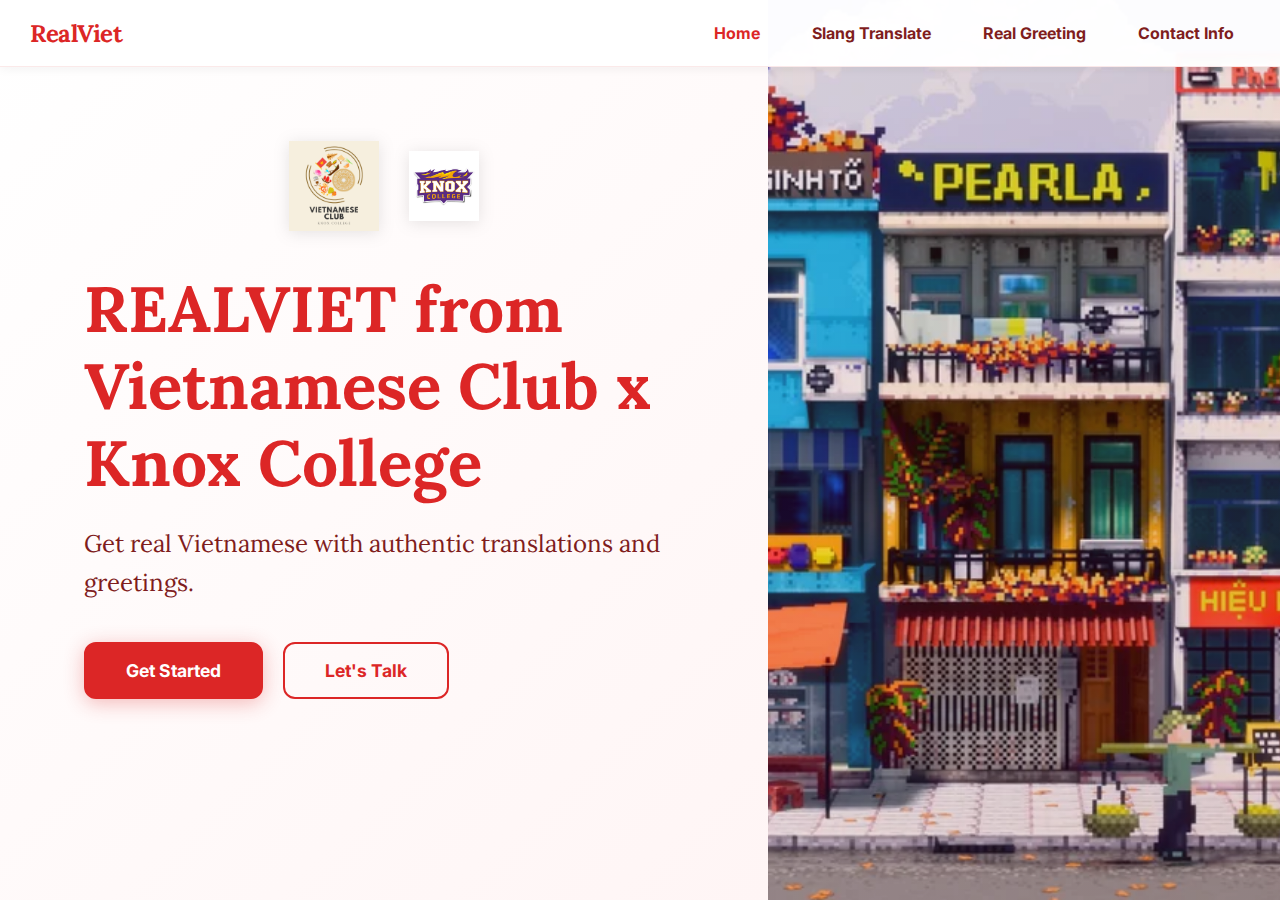
<file: index.html>
<!DOCTYPE html>
<html lang="en">

<head>
    <meta charset="UTF-8">
    <meta name="viewport" content="width=device-width, initial-scale=1.0">
    <title>Home ✦ RealViet</title>
    <link rel="preconnect" href="https://fonts.googleapis.com">
    <link rel="preconnect" href="https://fonts.gstatic.com" crossorigin>
    <link
        href="https://fonts.googleapis.com/css2?family=Lora:wght@400;500;600;700&family=Inter:wght@400;600;700;800;900&family=Roboto:wght@400;500;700;900&family=Noto+Sans:wght@400;600;700;800;900&family=Bungee&display=swap"
        rel="stylesheet">
    <link rel="stylesheet" href="style.css">
</head>

<body class="home-page">
    <!-- Top Navigation -->
    <nav class="top-nav">
        <div class="nav-brand">RealViet</div>
        <div class="nav-links">
            <a href="index.html" class="nav-link active">Home</a>
            <a href="translate.html" class="nav-link">Slang Translate</a>
            <a href="greetings.html" class="nav-link">Real Greeting</a>
            <a href="contact.html" class="nav-link">Contact Info</a>
        </div>
    </nav>

    <div class="home-container">
        <!-- Left Content Panel -->
        <div class="home-content-panel">
            <div class="home-content">
                <div class="home-logos">
                    <img src="image/vneseclubknoxcollege.png" alt="Vietnamese Club Logo"
                        class="home-logo vneseclub-logo">
                    <img src="image/knoxlogo.png" alt="Knox College Logo" class="home-logo knox-logo">
                </div>
                <h1 class="home-headline">REALVIET from Vietnamese Club x Knox College</h1>
                <p class="home-subheadline">Get real Vietnamese with authentic translations and greetings.</p>

                <div class="home-buttons">
                    <a href="index.html" class="home-btn-primary">Get Started</a>
                    <a href="contact.html" class="home-btn-secondary">Let's Talk</a>
                </div>
            </div>
        </div>

        <!-- Right Background Image -->
        <div class="home-image-panel">
            <div class="home-image-overlay"></div>
        </div>
    </div>

</body>

</html>
</file>
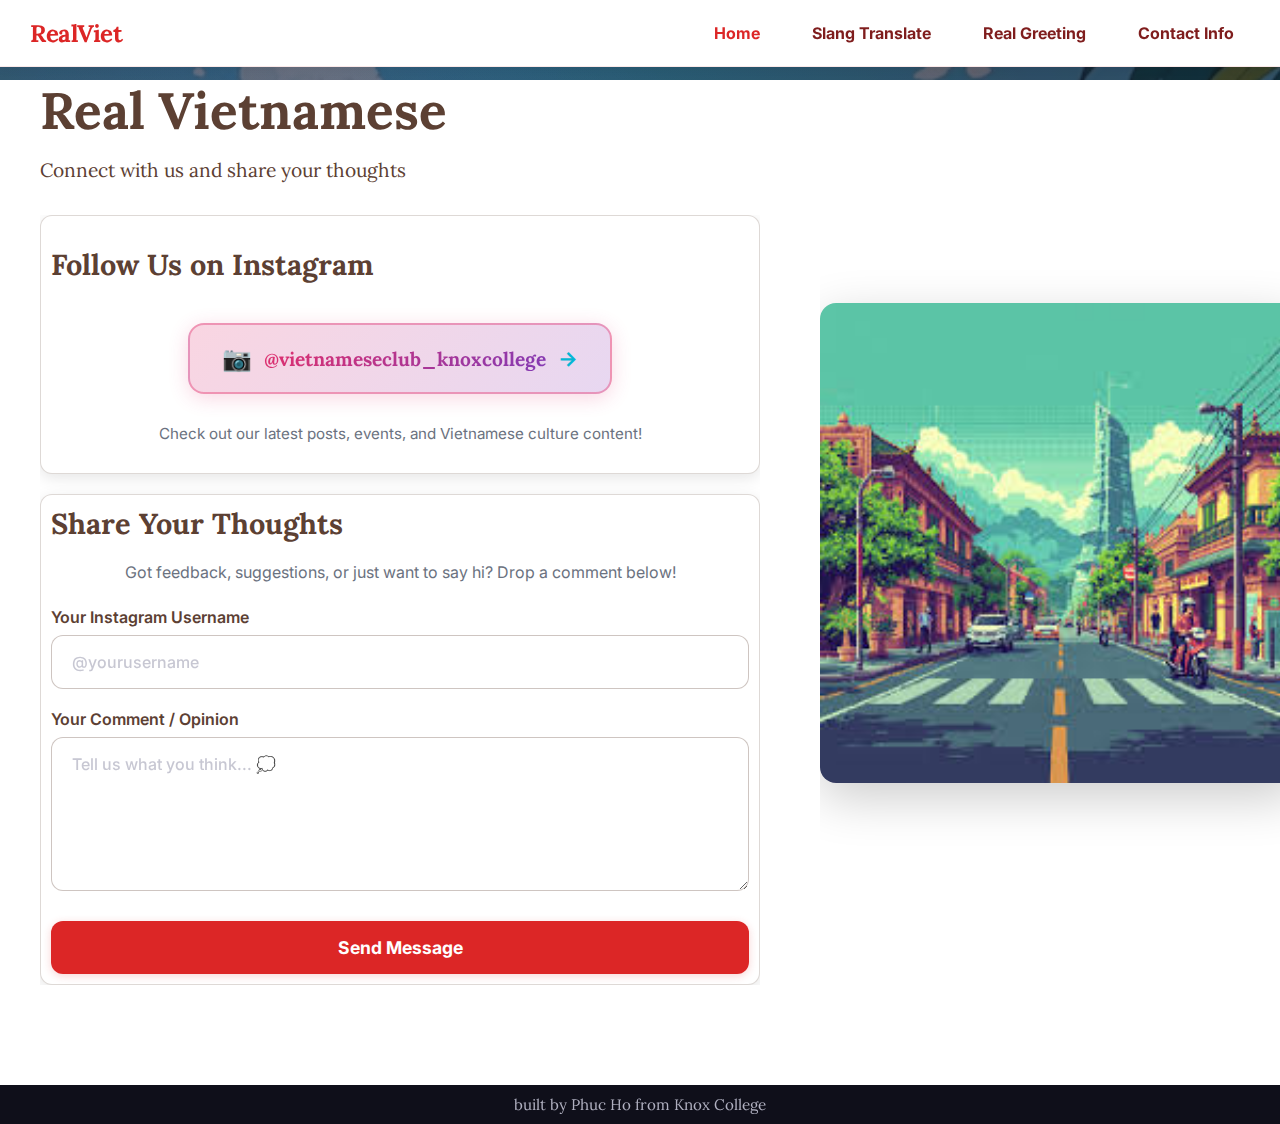
<file: contact.html>
<!DOCTYPE html>
<html lang="en">

<head>
    <meta charset="UTF-8">
    <meta name="viewport" content="width=device-width, initial-scale=1.0">
    <title>Contact ✦ RealViet</title>
    <link rel="preconnect" href="https://fonts.googleapis.com">
    <link rel="preconnect" href="https://fonts.gstatic.com" crossorigin>
    <link
        href="https://fonts.googleapis.com/css2?family=Lora:wght@400;500;600;700&family=Inter:wght@400;600;700;800;900&family=Roboto:wght@400;500;700;900&family=Noto+Sans:wght@400;600;700;800;900&family=Bungee&display=swap"
        rel="stylesheet">
    <link rel="stylesheet" href="style.css">
</head>

<body class="new-layout">
    <div class="bg-animation"></div>
    <div class="particles"></div>

    <!-- Top Navigation -->
    <nav class="top-nav">
        <div class="nav-brand">RealViet</div>
        <div class="nav-links">
            <a href="index.html" class="nav-link active">Home</a>
            <a href="translate.html" class="nav-link">Slang Translate</a>
            <a href="greetings.html" class="nav-link">Real Greeting</a>
            <a href="contact.html" class="nav-link">Contact Info</a>
        </div>
    </nav>

    <!-- Bottom Section with Content and Images -->
    <div class="bottom-content-section">
        <div class="left-content-panel">
            <div class="content-text-box">
                <h2 class="main-heading">Real Vietnamese</h2>
                <p class="sub-heading">Connect with us and share your thoughts</p>

                <div class="content-cards">
                    <div class="card slide-up">
                        <div class="contact-container">
                            <div class="instagram-section">
                                <h2 class="section-title">Follow Us on Instagram</h2>
                                <a href="https://www.instagram.com/vietnameseclub_knoxcollege/" target="_blank"
                                    rel="noopener noreferrer" class="instagram-link">
                                    <span class="ig-icon">📷</span>
                                    <span class="ig-handle">@vietnameseclub_knoxcollege</span>
                                    <span class="ig-arrow">→</span>
                                </a>
                                <p class="ig-description">Check out our latest posts, events, and Vietnamese culture
                                    content!
                                </p>
                            </div>
                        </div>
                    </div>

                    <div class="card slide-up">
                        <div class="comment-form-container">
                            <h2 class="section-title">Share Your Thoughts</h2>
                            <p class="form-description">Got feedback, suggestions, or just want to say hi? Drop a
                                comment below!
                            </p>

                            <form id="commentForm" class="comment-form" name="submit-to-google-sheet">
                                <div class="form-group">
                                    <label for="igUsername" class="form-label">Your Instagram Username</label>
                                    <input type="text" id="igUsername" name="igUsername" class="form-input"
                                        placeholder="@yourusername" required>
                                </div>

                                <div class="form-group">
                                    <label for="comment" class="form-label">Your Comment / Opinion</label>
                                    <textarea id="comment" name="comment" class="form-textarea" rows="6"
                                        placeholder="Tell us what you think... 💭" required></textarea>
                                </div>

                                <button type="submit" class="submit-button">Send Message</button>
                            </form>
                            <span id = "msg"></span>

                            <div id="formMessage" class="form-message"> </div>
                        </div>
                    </div>
                </div>

            </div>
        </div>
        <div class="right-image-panel">
            <img src="image/bg2.jfif" alt="Background 2" class="main-feature-image">
        </div>
    </div>


    <footer>
        <p>built by Phuc Ho from Knox College</p>
    </footer>
    <script>
        const scriptURL = 'https://script.google.com/macros/s/AKfycbxUMMIKkmi288YrLSxjKXToHstIxf5EGGaw_fOVraOuTY2H4OMJkDShem9mCmY-6P9mYQ/exec'
        const form = document.forms['submit-to-google-sheet']
        const msg = document.getElementById("msg")
      
        form.addEventListener('submit', e => {
          e.preventDefault()
          fetch(scriptURL, { method: 'POST', body: new FormData(form)})
            .then(response => {
                msg.innerHTML = "Received your message! Thank you for your feedback!"
                setTimeout(function() {
                    msg.innerHTML = ""
                }, 5000)
                form.reset()
            })
            .catch(error => console.error('Error!', error.message))
        })
      </script>

</body>

</html>
</file>
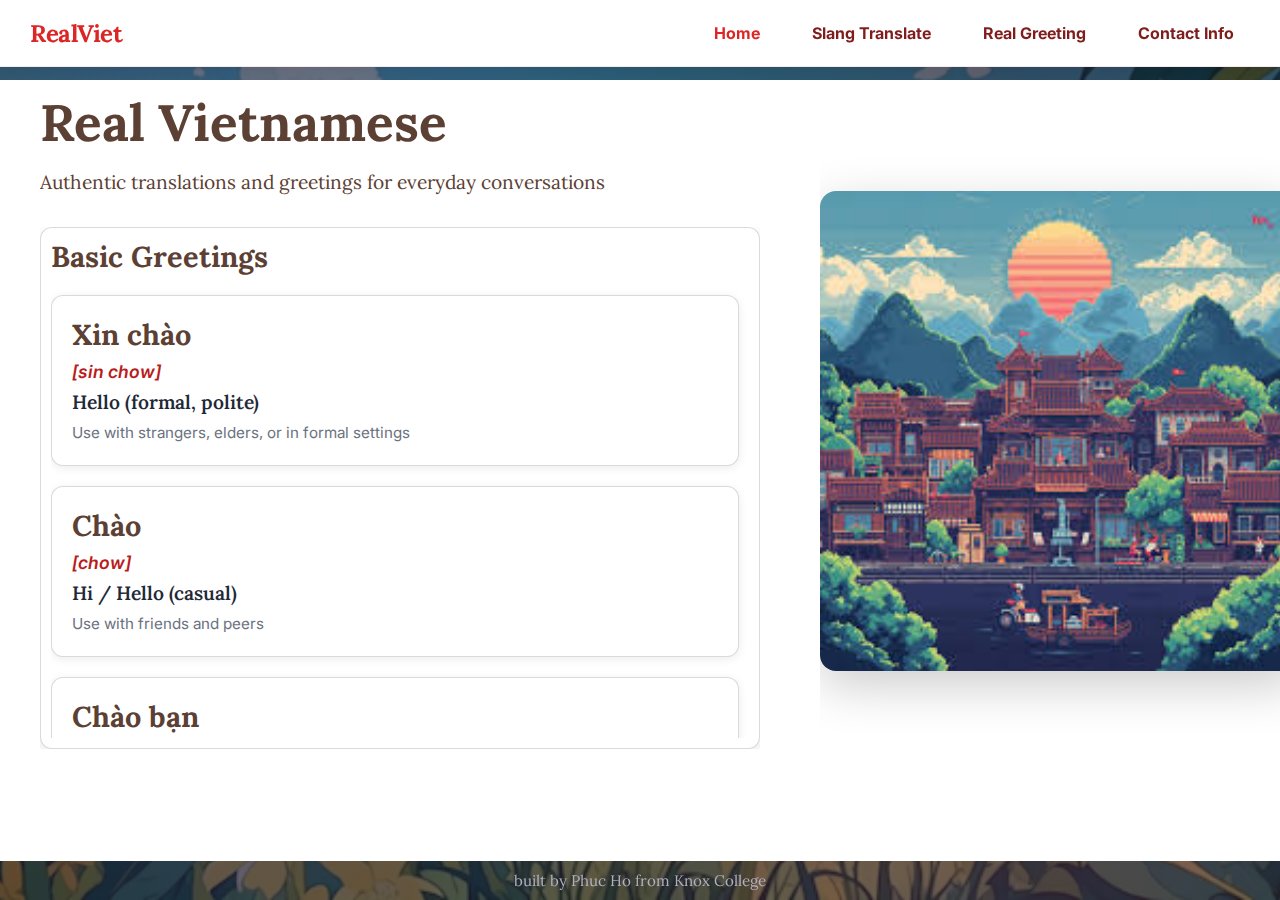
<file: greetings.html>
<!DOCTYPE html>
<html lang="en">

<head>
    <meta charset="UTF-8">
    <meta name="viewport" content="width=device-width, initial-scale=1.0">
    <title>Greetings ✦ RealViet</title>
    <link rel="preconnect" href="https://fonts.googleapis.com">
    <link rel="preconnect" href="https://fonts.gstatic.com" crossorigin>
    <link
        href="https://fonts.googleapis.com/css2?family=Lora:wght@400;500;600;700&family=Inter:wght@400;600;700;800;900&family=Roboto:wght@400;500;700;900&family=Noto+Sans:wght@400;600;700;800;900&family=Bungee&display=swap"
        rel="stylesheet">
    <link rel="stylesheet" href="style.css">
</head>

<body class="new-layout">
    <div class="bg-animation"></div>
    <div class="particles"></div>

    <!-- Top Navigation -->
    <nav class="top-nav">
        <div class="nav-brand">RealViet</div>
        <div class="nav-links">
           <a href="index.html" class="nav-link active">Home</a>
            <a href="translate.html" class="nav-link">Slang Translate</a>
            <a href="greetings.html" class="nav-link">Real Greeting</a>
            <a href="contact.html" class="nav-link">Contact Info</a>
        </div>
    </nav>

    <!-- Bottom Section with Content and Images -->
    <div class="bottom-content-section">
        <div class="left-content-panel">
            <div class="content-text-box">
                <h2 class="main-heading">Real Vietnamese</h2>
                <p class="sub-heading">Authentic translations and greetings for everyday conversations</p>

                <div class="content-cards">
                    <div class="card slide-up">
                        <div class="greetings-container">
                            <h2 class="section-title">Basic Greetings</h2>
                            <div class="greeting-item">
                                <div class="greeting-vietnamese">Xin chào</div>
                                <div class="greeting-pronunciation">[sin chow]</div>
                                <div class="greeting-meaning">Hello (formal, polite)</div>
                                <div class="greeting-context">Use with strangers, elders, or in formal settings</div>
                            </div>

                            <div class="greeting-item">
                                <div class="greeting-vietnamese">Chào</div>
                                <div class="greeting-pronunciation">[chow]</div>
                                <div class="greeting-meaning">Hi / Hello (casual)</div>
                                <div class="greeting-context">Use with friends and peers</div>
                            </div>

                            <div class="greeting-item">
                                <div class="greeting-vietnamese">Chào bạn</div>
                                <div class="greeting-pronunciation">[chow ban]</div>
                                <div class="greeting-meaning">Hi friend</div>
                                <div class="greeting-context">Friendly, casual greeting</div>
                            </div>

                            <h2 class="section-title">Compliment your (girl)friend</h2>

                            <div class="greeting-item">
                                <div class="greeting-vietnamese">Em đẹp gái quá</div>
                                <div class="greeting-pronunciation">[em dep guy kwá]</div>
                                <div class="greeting-meaning">You’re so pretty</div>
                                <div class="greeting-context">Use when complimenting her looks</div>
                            </div>

                            <div class="greeting-item">
                                <div class="greeting-vietnamese">Hôm nay em xinh lắm</div>
                                <div class="greeting-pronunciation">[hom nay em sing lam]</div>
                                <div class="greeting-meaning">You look really cute today</div>
                                <div class="greeting-context">Use when you want to make her smile</div>
                            </div>

                            <div class="greeting-item">
                                <div class="greeting-vietnamese">Cho anh xin Zalo của em nha</div>
                                <div class="greeting-pronunciation">[cho ang sin za-lo coa em nha]</div>
                                <div class="greeting-meaning">Can I have your Zalo?</div>
                                <div class="greeting-context">Use when flirting or trying to get her contact</div>
                            </div>

                            <div class="greeting-item">
                                <div class="greeting-vietnamese">Em nhà ở đâu?</div>
                                <div class="greeting-pronunciation">[em nya o dow]</div>
                                <div class="greeting-meaning">Where do you live?</div>
                                <div class="greeting-context">Use when making conversation or showing interest</div>
                            </div>


                            <h2 class="section-title">Casual & Slang Greetings</h2>
                            <div class="greeting-item">
                                <div class="greeting-vietnamese">Ê</div>
                                <div class="greeting-pronunciation">[eh]</div>
                                <div class="greeting-meaning">Hey! / Yo!</div>
                                <div class="greeting-context">Very casual, use with close friends only</div>
                            </div>

                            <div class="greeting-item">
                                <div class="greeting-vietnamese">Chào ku</div>
                                <div class="greeting-pronunciation">[chow ku]</div>
                                <div class="greeting-meaning">Hey you (very casual)</div>
                                <div class="greeting-context">Only with very close friends - "ku" is informal "you"
                                </div>
                            </div>

                            <div class="greeting-item">
                                <div class="greeting-vietnamese">Ờ</div>
                                <div class="greeting-pronunciation">[uh]</div>
                                <div class="greeting-meaning">Yeah / Uh-huh</div>
                                <div class="greeting-context">Casual acknowledgment, like "sup"</div>
                            </div>

                            <h2 class="section-title">Asking How Someone Is</h2>
                            <div class="greeting-item">
                                <div class="greeting-vietnamese">Bạn khỏe không?</div>
                                <div class="greeting-pronunciation">[ban kway khong]</div>
                                <div class="greeting-meaning">How are you? (Are you well?)</div>
                                <div class="greeting-context">Common follow-up after greeting</div>
                            </div>

                            <div class="greeting-item">
                                <div class="greeting-vietnamese">Dạo này sao?</div>
                                <div class="greeting-pronunciation">[dow nay sow]</div>
                                <div class="greeting-meaning">How have you been lately?</div>
                                <div class="greeting-context">Casual way to ask about someone's recent life</div>
                            </div>

                            <div class="greeting-item">
                                <div class="greeting-vietnamese">Ổn không?</div>
                                <div class="greeting-pronunciation">[on khong]</div>
                                <div class="greeting-meaning">Are you okay? / Everything good?</div>
                                <div class="greeting-context">Very casual check-in</div>
                            </div>
                        </div>
                    </div>
                </div>

            </div>
        </div>
        <div class="right-content-panel">
            <img src="image/bg1.jfif" alt="Background 1" class="main-feature-image">
        </div>
    </div>

    <footer>
        <p>built by Phuc Ho from Knox College</p>
    </footer>

</body>

</html>
</file>
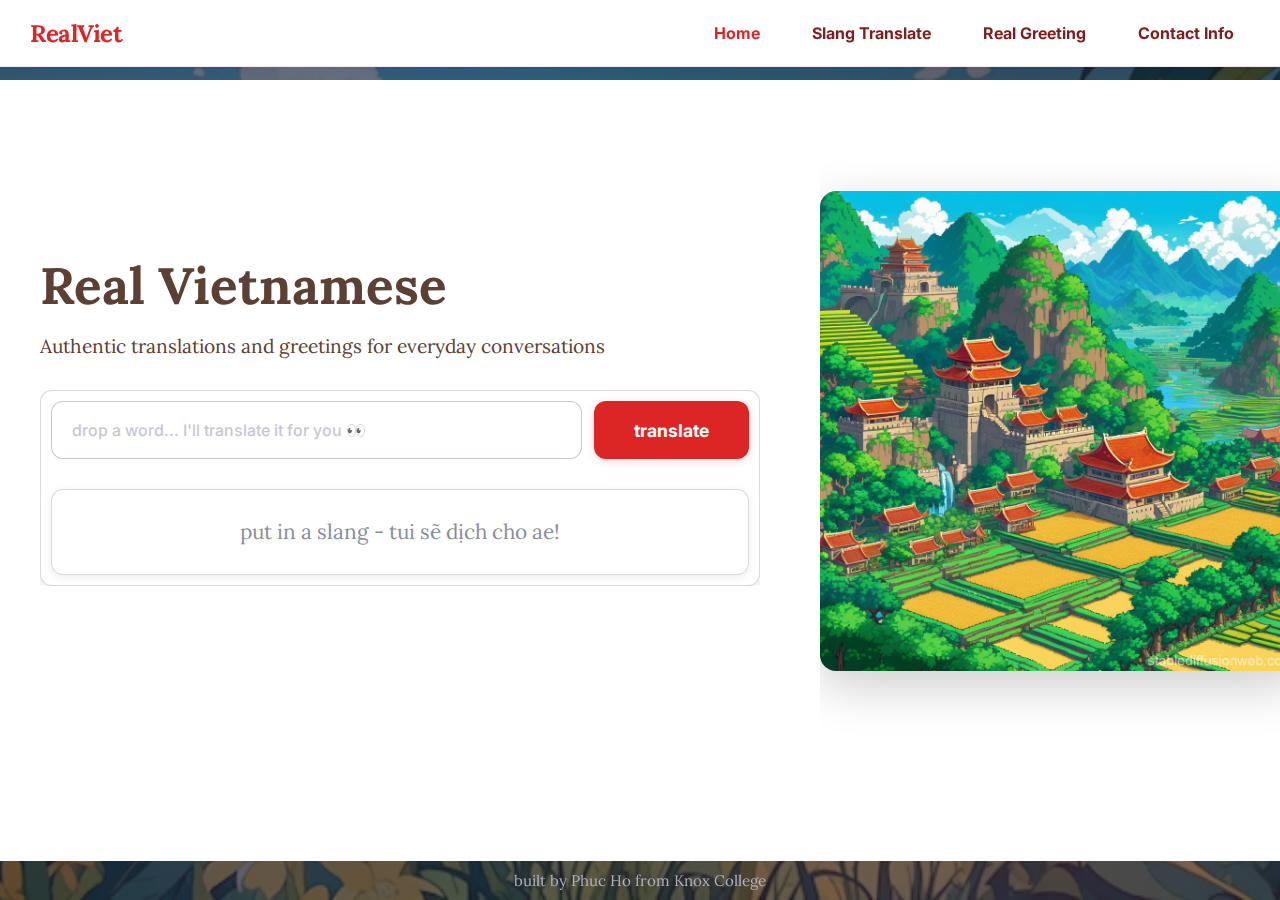
<file: translate.html>
<!DOCTYPE html>
<html lang="en">

<head>
    <meta charset="UTF-8">
    <meta name="viewport" content="width=device-width, initial-scale=1.0">
    <title>Slang Translate ✦ RealViet</title>
    <link rel="preconnect" href="https://fonts.googleapis.com">
    <link rel="preconnect" href="https://fonts.gstatic.com" crossorigin>
    <link
        href="https://fonts.googleapis.com/css2?family=Lora:wght@400;500;600;700&family=Inter:wght@400;600;700;800;900&family=Roboto:wght@400;500;700;900&family=Noto+Sans:wght@400;600;700;800;900&family=Bungee&display=swap"
        rel="stylesheet">
    <link rel="stylesheet" href="style.css">
</head>

<body class="new-layout">
    <div class="bg-animation"></div>
    <div class="particles"></div>

    <!-- Top Navigation -->
    <nav class="top-nav">
        <div class="nav-brand">RealViet</div>
        <div class="nav-links">
            <a href="index.html" class="nav-link active">Home</a>
            <a href="translate.html" class="nav-link">Slang Translate</a>
            <a href="greetings.html" class="nav-link">Real Greeting</a>
            <a href="contact.html" class="nav-link">Contact Info</a>
        </div>
    </nav>

    <!-- Bottom Section with Content and Images -->
    <div class="bottom-content-section">
        <div class="left-content-panel">
            <div class="content-text-box">
                <h2 class="main-heading">Real Vietnamese</h2>
                <p class="sub-heading">Authentic translations and greetings for everyday conversations</p>

                <div class="content-cards">
                    <div class="card slide-up">
                        <div class="search-bar">
                            <input id="wordInput" type="text" placeholder="drop a word... I'll translate it for you 👀">
                            <button onclick="translateWord()" class="glow-btn">translate</button>
                        </div>

                        <div class="result" id="resultBox">
                            <span class="result-placeholder">put in a slang - tui sẽ dịch cho ae!</span>
                        </div>
                    </div>
                </div>
            </div>
        </div>
        <div class="right-image-panel">
            <img src="image/canhdong.jpg" alt="Canh dong" class="main-feature-image">
        </div>
    </div>


    <footer>
        <p>built by Phuc Ho from Knox College</p>
    </footer>

    <script>
        const dictionary = {
            "sensor": "cảm biến",
            "awkward": "ngại ngùng / kỳ kỳ",
            "goofy": "ngố ngố",
            "slay": "xuất sắc / đỉnh của chóp",
            "sus": "đáng nghi / mùi mùi",
            "vibe": "không khí / cảm giác",
            "weird": "kỳ lạ",
            "nerd": "mọt sách",
            "lit": "vui / hay ho",
            "bruh": "anh bạn ơi",
            "cap": "nói dối / không đúng",
            "no cap": "không nói dối / thật đấy",
            "lowkey": "bí mật / âm thầm",
            "highkey": "công khai / rõ ràng",
            "salty": "bực mình / cay cú",
            "ghost": "biến mất / không trả lời",
            "flex": "khoe khoang",
            "stan": "fan cuồng",
            "simp": "tỏ tình quá mức",
            "periodt": "chấm hết / đúng vậy",
            "tea": "tin tức / drama",
            "spill the tea": "kể chuyện / tiết lộ",
            "slay": "làm tốt / xuất sắc",
            "bet": "đồng ý / ok",
            "fr": "for real - thật đấy",
            "idk": "I don't know - tôi không biết",
            "imo": "in my opinion - theo ý kiến của tôi",
            "tbh": "to be honest - thật ra",
            "ngl": "not gonna lie - không nói dối",
            "wyd": "what you doing - đang làm gì",
            "wym": "what you mean - ý bạn là gì",
            "lol": "laugh out loud - cười",
            "omg": "oh my god - trời ơi",
            "wtf": "what the f*** - cái gì thế",
            "ily": "I love you - tôi yêu bạn",
            "ily2": "I love you too - tôi cũng yêu bạn",
            "ily3": "I love you three - tôi yêu bạn ba",
            "ily4": "I love you four - tôi yêu bạn bốn",
            "ily5": "I love you five - tôi yêu bạn năm",
            "smh": "shaking my head - lắc đầu",
            "rip": "rest in peace - an nghỉ",
            "fyi": "for your information - để bạn biết",
            "asap": "as soon as possible - càng sớm càng tốt",
            "ttyl": "talk to you later - nói chuyện sau",
            "brb": "be right back - quay lại ngay",
            "gtg": "got to go - phải đi",
            "tmi": "too much information - quá nhiều thông tin",
            "fomo": "fear of missing out - sợ bỏ lỡ",
            "yolo": "you only live once - bạn chỉ sống một lần",
            "fomo": "fear of missing out - sợ bỏ lỡ cơ hội",
            "goat": "greatest of all time - vĩ đại nhất",
            "op": "overpowered - quá mạnh",
            "nerf": "làm yếu đi",
            "buff": "làm mạnh lên",
            "noob": "người mới / kém",
            "pro": "chuyên nghiệp",
            "gg": "good game - game hay",
            "wp": "well played - chơi tốt",
            "gl": "good luck - chúc may mắn",
            "hf": "have fun - vui vẻ",
            "afk": "away from keyboard - không ở đây",
            "irl": "in real life - ngoài đời",
            "irl": "in real life - đời thật",
            "dms": "direct messages - tin nhắn riêng",
            "dms": "direct messages - nhắn tin",
            "ship": "ủng hộ cặp đôi",
            "otp": "one true pairing - cặp đôi đích thực",
            "canon": "chính thức",
            "fanon": "không chính thức",
            "headcanon": "giả định cá nhân",
            "au": "alternate universe - vũ trụ thay thế",
            "oc": "original character - nhân vật gốc",
            "meme": "ảnh chế / trào phúng",
            "vibe check": "kiểm tra cảm xúc",
            "big mood": "tâm trạng lớn",
            "same": "giống vậy",
            "mood": "tâm trạng",
            "relatable": "có thể liên quan",
            "facts": "sự thật",
            "no facts": "không đúng",
            "facts only": "chỉ sự thật",
            "period": "chấm hết",
            "periodt": "chấm hết (nhấn mạnh)",
            "say less": "nói ít thôi",
            "say more": "nói thêm đi",
            "say sike": "nói đùa à",
            "sike": "đùa thôi",
            "jokes": "đùa thôi",
            "jk": "just kidding - đùa thôi",
            "jks": "jokes - đùa",
            "dead": "chết / cười chết",
            "ded": "dead - chết",
            "deceased": "đã chết",
            "rip": "rest in peace - an nghỉ",
            "f": "press f to pay respects - ấn f để tưởng nhớ",
            "press f": "ấn f",
            "oof": "tiếng kêu khi đau",
            "ouch": "ối / đau",
            "yikes": "ồ",
            "yike": "ồ",
            "big yikes": "ồ to",
            "cringe": "ngượng / khó chịu",
            "cringey": "ngượng ngùng",
            "cringy": "ngượng ngùng",
            "based": "dựa trên",
            "based and redpilled": "dựa trên và thức tỉnh",
            "redpilled": "thức tỉnh",
            "bluepilled": "chưa thức tỉnh",
            "woke": "thức tỉnh",
            "cancel": "tẩy chay",
            "cancelled": "bị tẩy chay",
            "clout": "ảnh hưởng",
            "clout chaser": "người chạy theo ảnh hưởng",
            "hater": "người ghét",
            "hate": "ghét",
            "love": "yêu",
            "hate to love": "ghét đến yêu",
            "love to hate": "yêu đến ghét",
            "icon": "biểu tượng",
            "iconic": "biểu tượng",
            "legend": "huyền thoại",
            "legendary": "huyền thoại",
            "queen": "nữ hoàng",
            "king": "vua",
            "slay queen": "nữ hoàng xuất sắc",
            "slay king": "vua xuất sắc",
            "serve": "phục vụ / thể hiện",
            "serving": "đang thể hiện",
            "served": "đã thể hiện",
            "ate": "ăn / làm tốt",
            "ate and left no crumbs": "ăn và không để lại mảnh vụn",
            "snatched": "bắt được / tuyệt",
            "snatch": "bắt",
            "snatching": "đang bắt",
            "wig": "tóc giả",
            "wig snatched": "tóc giả bị bắt",
            "wig flew": "tóc giả bay",
            "wig gone": "tóc giả biến mất",
            "periodt": "chấm hết",
            "and that's on period": "và đó là chấm hết",
            "periodt ah periodt": "chấm hết à chấm hết",
            "no printer": "không máy in",
            "just fax": "chỉ fax",
            "fax": "fax / đúng",
            "facts": "sự thật",
            "no printer just fax": "không máy in chỉ fax",
            "facts no printer": "sự thật không máy in",
            "big facts": "sự thật lớn",
            "straight facts": "sự thật thẳng",
            "pure facts": "sự thật thuần",
            "facts only": "chỉ sự thật",
            "period facts": "chấm hết sự thật",
            "periodt facts": "chấm hết sự thật",
            "and that's a fact": "và đó là sự thật",
            "that's a fact": "đó là sự thật",
            "factual": "thực tế",
            "100": "một trăm phần trăm",
            "hundred": "trăm",
            "percent": "phần trăm",
            "one hundred": "một trăm",
            "one hunnid": "một trăm (slang)",
            "hunnid": "trăm (slang)",
            "hunned": "trăm (slang)",
            "fr fr": "for real for real - thật đấy thật đấy",
            "fr": "for real - thật đấy",
            "for real": "thật đấy",
            "real talk": "nói thật",
            "real": "thật",
            "really": "thật sự",
            "reality": "thực tế",
            "realistic": "thực tế",
            "unreal": "không thực",
            "surreal": "siêu thực",
            "genuine": "chân thật",
            "authentic": "xác thực",
            "legit": "hợp pháp / thật",
            "legitimately": "hợp pháp",
            "legitimate": "hợp pháp",
            "illegitimate": "bất hợp pháp",
            "valid": "hợp lệ",
            "validate": "xác nhận",
            "validation": "xác nhận",
            "invalid": "không hợp lệ",
            "void": "vô hiệu",
            "null": "không",
            "true": "đúng",
            "truth": "sự thật",
            "truthful": "thành thật",
            "truthfully": "thành thật",
            "false": "sai",
            "falsify": "làm giả",
            "fake": "giả",
            "faker": "người giả",
            "phony": "giả",
            "fraud": "gian lận",
            "fraudulent": "gian lận",
            "scam": "lừa đảo",
            "scammer": "kẻ lừa đảo",
            "scamming": "đang lừa đảo",
            "scammed": "bị lừa đảo",
            "cap": "nói dối",
            "capper": "người nói dối",
            "capping": "đang nói dối",
            "capped": "đã nói dối",
            "no cap": "không nói dối",
            "cap detected": "phát hiện nói dối",
            "that's cap": "đó là nói dối",
            "capping hard": "nói dối nhiều",
            "stop capping": "dừng nói dối",
            "uncap": "không nói dối",
            "uncapped": "không nói dối",
            "honest": "thành thật",
            "honesty": "sự thành thật",
            "honestly": "thành thật",
            "dishonest": "không thành thật",
            "dishonesty": "sự không thành thật",
            "lie": "nói dối",
            "liar": "kẻ nói dối",
            "lying": "đang nói dối",
            "lied": "đã nói dối",
            "white lie": "lời nói dối vô hại",
            "bold faced lie": "lời nói dối trắng trợn",
            "straight up lie": "lời nói dối thẳng",
            "big lie": "lời nói dối lớn",
            "little lie": "lời nói dối nhỏ",
            "lie detector": "máy phát hiện nói dối",
            "detect lies": "phát hiện nói dối",
            "catch lies": "bắt nói dối",
            "expose lies": "vạch trần nói dối",
            "reveal lies": "tiết lộ nói dối",
            "uncover lies": "khám phá nói dối",
            "truth or dare": "sự thật hay thách thức",
            "dare": "thách thức",
            "truth": "sự thật",
            "challenge": "thách thức",
            "challenging": "thách thức",
            "challenged": "bị thách thức",
            "daring": "dũng cảm",
            "dared": "đã thách thức",
            "double dare": "thách thức kép",
            "triple dare": "thách thức ba",
            "dare you": "thách bạn",
            "i dare you": "tôi thách bạn",
            "you dare me": "bạn thách tôi",
            "how dare you": "sao bạn dám",
            "how dare": "sao dám",
            "dare not": "không dám",
            "daren't": "không dám",
            "don't you dare": "đừng dám",
            "don't dare": "đừng dám",
            "dare say": "dám nói",
            "daresay": "dám nói",
            "i daresay": "tôi dám nói",
            "daresay not": "không dám nói",
            "bold": "táo bạo",
            "boldly": "táo bạo",
            "boldness": "sự táo bạo",
            "bold face": "mặt táo bạo",
            "boldfaced": "mặt táo bạo",
            "bold faced": "mặt táo bạo",
            "brave": "dũng cảm",
            "bravely": "dũng cảm",
            "bravery": "lòng dũng cảm",
            "braveness": "sự dũng cảm",
            "courage": "can đảm",
            "courageous": "can đảm",
            "courageously": "can đảm",
            "courageousness": "sự can đảm",
            "fearless": "không sợ",
            "fearlessly": "không sợ",
            "fearlessness": "sự không sợ",
            "fear": "sợ",
            "fearful": "sợ hãi",
            "fearfully": "sợ hãi",
            "fearfulness": "sự sợ hãi",
            "afraid": "sợ",
            "scared": "sợ",
            "scary": "đáng sợ",
            "scare": "làm sợ",
            "scaredy cat": "người nhút nhát",
            "scaredy": "nhút nhát",
            "fraidy cat": "người nhút nhát",
            "fraidy": "nhút nhát",
            "chicken": "gà / nhút nhát",
            "chicken out": "rút lui vì sợ",
            "chickened out": "đã rút lui vì sợ",
            "chickening out": "đang rút lui vì sợ",
            "wimp": "người yếu đuối",
            "wimpy": "yếu đuối",
            "wimp out": "rút lui vì yếu",
            "wimped out": "đã rút lui vì yếu",
            "wimping out": "đang rút lui vì yếu",
            "weak": "yếu",
            "weakly": "yếu",
            "weakness": "điểm yếu",
            "weaknesses": "các điểm yếu",
            "weakling": "người yếu đuối",
            "weaken": "làm yếu",
            "weakened": "đã làm yếu",
            "weakening": "đang làm yếu",
            "weakens": "làm yếu",
            "weaker": "yếu hơn",
            "weakest": "yếu nhất",
            "strong": "mạnh",
            "strongly": "mạnh",
            "strength": "sức mạnh",
            "strengths": "các điểm mạnh",
            "strengthen": "làm mạnh",
            "strengthened": "đã làm mạnh",
            "strengthening": "đang làm mạnh",
            "strengthens": "làm mạnh",
            "stronger": "mạnh hơn",
            "strongest": "mạnh nhất",
            "power": "sức mạnh",
            "powerful": "mạnh mẽ",
            "powerfully": "mạnh mẽ",
            "powerfulness": "sự mạnh mẽ",
            "powerless": "không có sức mạnh",
            "powerlessly": "không có sức mạnh",
            "powerlessness": "sự không có sức mạnh",
            "empower": "trao quyền",
            "empowered": "đã trao quyền",
            "empowering": "đang trao quyền",
            "empowers": "trao quyền",
            "empowerment": "sự trao quyền",
            "disempower": "tước quyền",
            "disempowered": "đã tước quyền",
            "disempowering": "đang tước quyền",
            "disempowers": "tước quyền",
            "disempowerment": "sự tước quyền",
            "might": "sức mạnh",
            "mighty": "hùng mạnh",
            "mightily": "hùng mạnh",
            "mightiness": "sự hùng mạnh",
            "almighty": "toàn năng",
            "force": "lực lượng",
            "forced": "bị ép buộc",
            "forcing": "đang ép buộc",
            "forces": "ép buộc",
            "forceful": "mạnh mẽ",
            "forcefully": "mạnh mẽ",
            "forcefulness": "sự mạnh mẽ",
            "enforce": "thi hành",
            "enforced": "đã thi hành",
            "enforcing": "đang thi hành",
            "enforces": "thi hành",
            "enforcement": "sự thi hành",
            "reinforce": "củng cố",
            "reinforced": "đã củng cố",
            "reinforcing": "đang củng cố",
            "reinforces": "củng cố",
            "reinforcement": "sự củng cố",
            "reinforcements": "quân tiếp viện"
        };

        function translateWord() {
            const word = document.getElementById("wordInput").value.trim().toLowerCase();
            const result = document.getElementById("resultBox");

            if (!word) {
                result.innerHTML = '<span class="result-placeholder">put in a slang - tui sẽ dịch cho ae!</span>';
                return;
            }

            result.classList.remove("pop");
            void result.offsetWidth;
            result.classList.add("pop");

            if (dictionary[word]) {
                result.innerHTML = `<span class="word-english">${word}</span> <span class="arrow">→</span> <span class="word-vietnamese">${dictionary[word]}</span>`;
            } else {
                result.innerHTML = `<span class="not-found">we don't have this word yet... but we can translate it for you!</span><br><br><span class="word-english">${word}</span>`;
            }
        }

        // Allow Enter key to trigger translation
        document.addEventListener('DOMContentLoaded', function () {
            const input = document.getElementById('wordInput');
            input.addEventListener('keypress', function (e) {
                if (e.key === 'Enter') {
                    translateWord();
                }
            });
        });
    </script>

</body>

</html>
</file>
<file: style.css>
* {
     margin: 0;
     padding: 0;
     box-sizing: border-box;
 }

 :root {
     --neon-pink: #ec4899;
     --neon-cyan: #06b6d4;
     --dark-bg: #0f0f1a;
     --dark-card: #1a1a2e;
     --text-primary: #ffffff;
     --text-secondary: #b0b0c0;
 }

 body {
     font-family: 'Lora', 'Inter', 'Roboto', 'Noto Sans', -apple-system, BlinkMacSystemFont, serif;
     margin: 0;
     padding: 0;
     background: var(--dark-bg);
     color: var(--text-primary);
     min-height: 100vh;
     overflow-x: hidden;
     position: relative;
     padding-top: 80px;
 }

 /* Top Navigation Bar */
 .top-nav {
     position: fixed;
     top: 0;
     left: 0;
     right: 0;
     z-index: 1000;
     background: #ffffff;
     border-bottom: 1px solid rgba(220, 38, 38, 0.1);
     padding: 15px 30px;
     display: flex;
     justify-content: space-between;
     align-items: center;
     box-shadow: 0 2px 10px rgba(0, 0, 0, 0.05);
 }

 .nav-brand {
     font-size: 1.5rem;
     font-weight: 900;
     font-family: 'Lora', 'Roboto', 'Inter', serif;
     color: #dc2626;
     letter-spacing: -0.02em;
 }

 .nav-links {
     display: flex;
     gap: 20px;
     align-items: center;
 }

 .nav-link {
     color: #7f1d1d;
     text-decoration: none;
     font-weight: 700;
     font-size: 1rem;
     padding: 8px 16px;
     border-radius: 12px;
     transition: all 0.3s ease;
     font-family: 'Inter', sans-serif;
     position: relative;
 }

 .nav-link:hover {
     color: #dc2626;
 }

 /* Home link special styling - only show border when active */
 .nav-link[href="home.html"] {
     color: #7f1d1d;
     border-radius: 12px;
     padding: 8px 20px;
     position: relative;
 }

 .nav-link[href="home.html"].active {
     background: #fce7e7;
     color: #dc2626;
     border: 2px solid #dc2626;
     border-radius: 12px;
     padding: 8px 20px;
     position: relative;
 }

 .nav-link[href="home.html"].active::before {
     content: '';
     position: absolute;
     top: 50%;
     left: 50%;
     transform: translate(-50%, -50%);
     width: calc(100% + 20px);
     height: calc(100% + 20px);
     background: radial-gradient(circle, rgba(168, 85, 247, 0.2) 0%, transparent 70%);
     border-radius: 16px;
     z-index: -1;
     opacity: 0.6;
 }

 .nav-link.active:not([href="home.html"]) {
     color: #dc2626;
     background: transparent;
     border: none;
     box-shadow: none;
 }

 /* Animated background with rice paddy */
 .bg-animation {
     position: fixed;
     top: 0;
     left: 0;
     width: 100%;
     height: 100%;
     z-index: -2;
     background-image: url('image/vietnamese-rice-paddy-patterns-with-agricultural-themes_287270-91354.avif');
     background-size: cover;
     background-position: center;
     background-repeat: no-repeat;
     animation: bgShift 20s ease infinite;
 }

 .bg-animation::before {
     content: '';
     position: absolute;
     top: 0;
     left: 0;
     width: 100%;
     height: 100%;
     background:
         radial-gradient(circle at 20% 50%, rgba(168, 85, 247, 0.2) 0%, transparent 50%),
         radial-gradient(circle at 80% 80%, rgba(236, 72, 153, 0.2) 0%, transparent 50%),
         radial-gradient(circle at 40% 20%, rgba(6, 182, 212, 0.15) 0%, transparent 50%),
         linear-gradient(135deg, rgba(15, 15, 26, 0.6) 0%, rgba(26, 26, 46, 0.7) 50%, rgba(15, 15, 26, 0.6) 100%);
 }

 @keyframes bgShift {

     0%,
     100% {
         opacity: 1;
     }

     50% {
         opacity: 0.8;
     }
 }

 @keyframes gradientShift {

     0%,
     100% {
         background-position: 0% 50%;
     }

     50% {
         background-position: 100% 50%;
     }
 }

 /* Particles effect */
 .particles {
     position: fixed;
     top: 0;
     left: 0;
     width: 100%;
     height: 100%;
     z-index: -1;
     background-image:
         radial-gradient(2px 2px at 20% 30%, rgba(168, 85, 247, 0.5), transparent),
         radial-gradient(2px 2px at 60% 70%, rgba(236, 72, 153, 0.5), transparent),
         radial-gradient(1px 1px at 50% 50%, rgba(6, 182, 212, 0.4), transparent),
         radial-gradient(1px 1px at 80% 10%, rgba(255, 0, 255, 0.4), transparent),
         radial-gradient(1px 1px at 30% 80%, rgba(0, 255, 255, 0.3), transparent);
     background-size: 200% 200%;
     animation: particleMove 12s linear infinite;
 }

 @keyframes particleMove {
     0% {
         background-position: 0% 0%;
     }

     100% {
         background-position: 100% 100%;
     }
 }



 /* --- Content Card (modern glassmorphism) --- */
 .card {
     max-width: 100%;
     margin: 0;
     background: #ffffff;
     border: 1px solid rgba(92, 64, 51, 0.2);
     padding: 10px;
     border-radius: 12px;
     box-shadow: 0 4px 15px rgba(0, 0, 0, 0.1);
     position: relative;
     overflow: hidden;
 }


 /* --- Search Bar --- */
 .search-bar {
     display: flex;
     gap: 12px;
     position: relative;
     z-index: 1;
 }

 input {
     flex: 1;
     padding: 18px 20px;
     font-size: 1rem;
     border-radius: 12px;
     border: 1px solid rgba(92, 64, 51, 0.3);
     background: #ffffff;
     color: #1f2937;
     transition: all 0.3s ease;
     font-family: 'Inter', sans-serif;
     font-weight: 500;
 }

 input::placeholder {
     color: var(--text-secondary);
     opacity: 0.7;
 }

 input:focus {
     outline: none;
     border-color: #8b4513;
     box-shadow:
         0 0 15px rgba(139, 69, 19, 0.2),
         inset 0 0 8px rgba(139, 69, 19, 0.05);
     background: #ffffff;
     transform: translateY(-2px);
 }

 button,
 .glow-btn {
     background: #dc2626;
     color: white;
     padding: 16px 40px;
     border-radius: 12px;
     font-size: 1.1rem;
     font-weight: 700;
     font-family: 'Inter', sans-serif;
     cursor: pointer;
     transition: all 0.3s ease;
     border: none;
     box-shadow: 0 2px 8px rgba(220, 38, 38, 0.2);
     text-transform: none;
     letter-spacing: normal;
 }



 button:hover,
 .glow-btn:hover {
     background: #b91c1c;
     box-shadow: 0 3px 12px rgba(220, 38, 38, 0.3);
     transform: translateY(-1px);
 }

 button:active,
 .glow-btn:active {
     transform: translateY(0);
     box-shadow: 0 1px 4px rgba(220, 38, 38, 0.2);
 }




 /* --- Result Box --- */
 .result {
     margin-top: 30px;
     padding: 25px;
     background: #ffffff;
     border: 1px solid rgba(92, 64, 51, 0.2);
     border-radius: 12px;
     min-height: 80px;
     font-size: 1.3rem;
     color: #1f2937;
     line-height: 1.6;
     position: relative;
     overflow: hidden;
     display: flex;
     align-items: center;
     justify-content: center;
     text-align: center;
     box-shadow: 0 2px 10px rgba(0, 0, 0, 0.08);
 }

 .result-placeholder {
     color: #6b7280;
     opacity: 0.8;
 }

 .word-english {
     font-weight: 700;
     font-family: 'Lora', 'Roboto', 'Inter', serif;
     color: #5c4033;
     font-size: 1.4em;
 }

 .word-vietnamese {
     font-weight: 600;
     font-family: 'Lora', 'Roboto', 'Inter', serif;
     color: #dc2626;
     font-size: 1.2em;
 }

 .arrow {
     margin: 0 15px;
     color: #5c4033;
     font-size: 1.5em;
     animation: arrowPulse 1.5s ease-in-out infinite;
 }

 @keyframes arrowPulse {

     0%,
     100% {
         opacity: 1;
         transform: scale(1);
     }

     50% {
         opacity: 0.7;
         transform: scale(1.1);
     }
 }

 .error-text {
     color: #dc2626;
     font-weight: 600;
 }

 .not-found {
     color: #6b7280;
     display: block;
     margin-bottom: 15px;
     font-size: 0.9em;
     line-height: 1.5;
 }

 /* Pop animation */
 .pop {
     animation: pop 0.4s cubic-bezier(0.68, -0.55, 0.265, 1.55);
 }

 @keyframes pop {
     0% {
         transform: scale(0.8) rotate(-2deg);
         opacity: 0;
     }

     50% {
         transform: scale(1.05) rotate(1deg);
     }

     100% {
         transform: scale(1) rotate(0deg);
         opacity: 1;
     }
 }

 /* --- Footer --- */
 footer {
     display: flex;
     justify-content: space-between;
     align-items: center;
     padding: 10px 25px;
     color: var(--text-secondary);
     font-size: 0.95rem;
     position: relative;
     z-index: 1;
     max-width: 1200px;
     margin: 0 auto;
 }

 footer p {
     margin: 0;
     flex: 1;
     text-align: center;
 }


 /* --- Animations --- */
 .slide-up {
     animation: slideUp 0.8s cubic-bezier(0.16, 1, 0.3, 1);
 }

 @keyframes slideUp {
     from {
         transform: translateY(50px);
         opacity: 0;
     }

     to {
         transform: translateY(0);
         opacity: 1;
     }
 }

 /* --- Mobile Responsive --- */
 @media (max-width: 600px) {
     h1 {
         font-size: 2rem;
     }

     .card {
         padding: 25px;
         margin: 20px;
         border-radius: 20px;
     }

     .search-bar {
         flex-direction: column;
     }

     button {
         width: 100%;
     }

     .result {
         font-size: 1.1rem;
         padding: 20px;
     }

     header {
         padding: 30px 20px 20px;
     }


 }

 /* Smooth scroll */
 html {
     scroll-behavior: smooth;
 }

 /* --- Greetings Page Styles --- */
 .greetings-container {
     position: relative;
     z-index: 1;
     max-height: 500px;
     overflow-y: auto;
     padding-right: 10px;
 }

 .greetings-container::-webkit-scrollbar {
     width: 8px;
 }

 .greetings-container::-webkit-scrollbar-track {
     background: rgba(92, 64, 51, 0.1);
     border-radius: 10px;
 }

 .greetings-container::-webkit-scrollbar-thumb {
     background: rgba(92, 64, 51, 0.3);
     border-radius: 10px;
 }

 .greetings-container::-webkit-scrollbar-thumb:hover {
     background: rgba(92, 64, 51, 0.5);
 }

 .section-title {
     font-size: 1.8rem;
     font-weight: 700;
     margin: 40px 0 20px 0;
     color: #5c4033;
     font-family: 'Lora', 'Roboto', 'Inter', serif;
     text-align: left;
 }

 .section-title:first-child {
     margin-top: 0;
 }

 .greeting-item {
     background: #ffffff;
     border: 1px solid rgba(92, 64, 51, 0.2);
     border-radius: 12px;
     padding: 20px;
     margin-bottom: 20px;
     transition: all 0.3s ease;
     position: relative;
     overflow: hidden;
     box-shadow: 0 2px 10px rgba(0, 0, 0, 0.08);
 }

 .greeting-item::before {
     display: none;
 }


 .greeting-item:hover {
     border-color: #8b4513;
     box-shadow:
         0 6px 20px rgba(139, 69, 19, 0.15),
         inset 0 0 10px rgba(139, 69, 19, 0.03);
     transform: translateY(-2px);
 }

 .greeting-vietnamese {
     font-size: 1.8rem;
     font-weight: 700;
     font-family: 'Lora', 'Roboto', 'Inter', serif;
     color: #5c4033;
     margin-bottom: 8px;
 }

 .greeting-pronunciation {
     font-size: 1.1rem;
     color: #b91c1c;
     font-weight: 600;
     font-style: italic;
     margin-bottom: 8px;
     font-family: 'Inter', sans-serif;
 }

 .greeting-meaning {
     font-size: 1.2rem;
     color: #1f2937;
     font-weight: 600;
     margin-bottom: 8px;
     font-family: 'Lora', 'Roboto', 'Inter', serif;
 }

 .greeting-context {
     font-size: 0.95rem;
     color: #6b7280;
     font-weight: 400;
     line-height: 1.5;
     font-family: 'Inter', sans-serif;
 }


 /* Greetings page mobile responsive */
 @media (max-width: 600px) {
     .section-title {
         font-size: 1.4rem;
         margin: 30px 0 15px 0;
     }

     .greeting-item {
         padding: 15px;
         margin-bottom: 15px;
     }

     .greeting-vietnamese {
         font-size: 1.5rem;
     }

     .greeting-pronunciation {
         font-size: 1rem;
     }

     .greeting-meaning {
         font-size: 1.1rem;
     }

     .greeting-context {
         font-size: 0.9rem;
     }


     /* Top Navigation Mobile */
     .top-nav {
         padding: 14px 15px;
         flex-wrap: wrap;
     }

     .nav-brand {
         font-size: 1.2rem;
         margin-bottom: 8px;
     }

     .nav-links {
         gap: 10px;
         flex-wrap: wrap;
     }

     .nav-link {
         font-size: 0.85rem;
         padding: 6px 12px;
     }

     .nav-link[href="home.html"],
     .nav-link[href="home.html"].active {
         padding: 6px 16px;
     }
 }

 /* Contact Page Styles */
 .contact-container {
     position: relative;
     z-index: 1;
 }

 .instagram-section {
     text-align: center;
     padding: 20px 0;
 }

 .instagram-link {
     display: inline-flex;
     align-items: center;
     gap: 12px;
     background: linear-gradient(135deg, rgba(225, 48, 108, 0.2) 0%, rgba(138, 58, 185, 0.2) 100%);
     border: 2px solid rgba(225, 48, 108, 0.4);
     padding: 18px 32px;
     border-radius: 16px;
     text-decoration: none;
     color: var(--text-primary);
     font-weight: 700;
     font-size: 1.2rem;
     transition: all 0.3s ease;
     margin: 20px 0;
     box-shadow: 0 4px 20px rgba(225, 48, 108, 0.2);
 }

 .instagram-link:hover {
     transform: translateY(-3px) scale(1.02);
     box-shadow: 0 8px 30px rgba(225, 48, 108, 0.4);
     border-color: rgba(225, 48, 108, 0.6);
     background: linear-gradient(135deg, rgba(225, 48, 108, 0.3) 0%, rgba(138, 58, 185, 0.3) 100%);
 }

 .ig-icon {
     font-size: 1.5rem;
 }

 .ig-handle {
     font-family: 'Lora', 'Roboto', 'Inter', serif;
     background: linear-gradient(135deg, #E1306C 0%, #833AB4 50%, #5851DB 100%);
     background-size: 200% 200%;
     animation: gradientShift 3s ease infinite;
     -webkit-background-clip: text;
     -webkit-text-fill-color: transparent;
     background-clip: text;
 }

 .ig-arrow {
     color: var(--neon-cyan);
     font-size: 1.3rem;
     transition: transform 0.3s ease;
 }

 .instagram-link:hover .ig-arrow {
     transform: translateX(5px);
 }

 .ig-description {
     color: #6b7280;
     font-size: 0.95rem;
     margin-top: 10px;
     font-family: 'Inter', sans-serif;
 }

 .comment-form-container {
     position: relative;
     z-index: 1;
 }

 .form-description {
     color: #6b7280;
     font-size: 1rem;
     margin-bottom: 25px;
     text-align: center;
     font-family: 'Inter', sans-serif;
 }

 .comment-form {
     display: flex;
     flex-direction: column;
     gap: 20px;
 }

 .form-group {
     display: flex;
     flex-direction: column;
     gap: 8px;
 }

 .form-label {
     color: #5c4033;
     font-weight: 600;
     font-size: 1rem;
     font-family: 'Inter', sans-serif;
 }

 .form-input,
 .form-textarea {
     padding: 16px 20px;
     font-size: 1rem;
     border-radius: 12px;
     border: 1px solid rgba(92, 64, 51, 0.3);
     background: #ffffff;
     color: #1f2937;
     transition: all 0.3s ease;
     font-family: 'Inter', sans-serif;
     font-weight: 500;
     resize: vertical;
 }

 .form-input::placeholder,
 .form-textarea::placeholder {
     color: var(--text-secondary);
     opacity: 0.7;
 }

 .form-input:focus,
 .form-textarea:focus {
     outline: none;
     border-color: #8b4513;
     box-shadow:
         0 0 15px rgba(139, 69, 19, 0.2),
         inset 0 0 8px rgba(139, 69, 19, 0.05);
     background: #ffffff;
     transform: translateY(-2px);
 }

 .submit-button {
     background: #dc2626;
     color: white;
     padding: 16px 40px;
     border-radius: 12px;
     font-size: 1.1rem;
     font-weight: 700;
     font-family: 'Inter', sans-serif;
     cursor: pointer;
     transition: all 0.3s ease;
     border: none;
     box-shadow: 0 2px 8px rgba(220, 38, 38, 0.2);
     margin-top: 10px;
     text-align: center;
     display: inline-block;
     width: 100%;
 }

 .submit-button:hover {
     background: #b91c1c;
     box-shadow: 0 3px 12px rgba(220, 38, 38, 0.3);
     transform: translateY(-1px);
 }

 .submit-button:active {
     transform: translateY(0);
     box-shadow: 0 1px 4px rgba(220, 38, 38, 0.2);
 }

 .form-message {
     margin-top: 20px;
     padding: 18px 24px;
     border-radius: 12px;
     text-align: center;
     font-weight: 600;
     font-family: 'Inter', sans-serif;
     font-size: 1rem;
     display: none;
     background: rgba(255, 255, 255, 0.95);
     border: 2px solid transparent;
     box-shadow: 0 4px 12px rgba(0, 0, 0, 0.1);
     transition: all 0.3s ease;
     animation: slideDown 0.4s ease-out;
 }

 .form-message.pop {
     animation: pop 0.4s cubic-bezier(0.68, -0.55, 0.265, 1.55);
 }

 @keyframes slideDown {
     from {
         opacity: 0;
         transform: translateY(-10px);
     }

     to {
         opacity: 1;
         transform: translateY(0);
     }
 }

 .success-text {
     color: #10b981;
     font-weight: 600;
     display: inline-flex;
     align-items: center;
     gap: 8px;
 }

 .success-text::before {
     content: "✓";
     background: #10b981;
     color: white;
     width: 24px;
     height: 24px;
     border-radius: 50%;
     display: inline-flex;
     align-items: center;
     justify-content: center;
     font-size: 14px;
     font-weight: bold;
 }

 .error-text {
     color: #dc2626;
     font-size: 1rem;
     font-weight: 600;
     display: inline-flex;
     align-items: center;
     gap: 8px;
 }

 .error-text::before {
     content: "⚠";
     background: #fee2e2;
     color: #dc2626;
     width: 24px;
     height: 24px;
     border-radius: 50%;
     display: inline-flex;
     align-items: center;
     justify-content: center;
     font-size: 14px;
     font-weight: bold;
 }

 /* Contact page mobile responsive */
 @media (max-width: 600px) {
     body {
         padding-top: 100px;
     }

     .instagram-link {
         flex-direction: column;
         padding: 14px 24px;
         font-size: 1rem;
         gap: 8px;
     }

     .ig-handle {
         font-size: 0.95rem;
     }

     .form-input,
     .form-textarea {
         padding: 14px 16px;
         font-size: 0.95rem;
     }

     .submit-button {
         padding: 16px 24px;
         font-size: 1rem;
     }
 }

 /* Home Page Styles */
 .home-page {
     padding-top: 0;
     overflow-x: hidden;
 }

 .home-page .top-nav {
     position: absolute;
     background: rgba(255, 255, 255, 0.98);
 }

 .home-page .bg-animation,
 .home-page .particles {
     display: none;
 }

 .home-container {
     display: flex;
     min-height: 100vh;
     position: relative;
 }

 .home-content-panel {
     flex: 0 0 60%;
     background: linear-gradient(135deg, #ffffff 0%, #fff5f5 100%);
     display: flex;
     align-items: center;
     justify-content: center;
     padding: 100px 60px;
     position: relative;
     z-index: 2;
 }

 .home-content {
     max-width: 600px;
     width: 100%;
 }

 .home-logos {
     display: flex;
     align-items: center;
     justify-content: center;
     gap: 30px;
     margin-bottom: 40px;
 }

 .home-logo {
     height: auto;
     max-height: 80px;
     width: auto;
     object-fit: contain;
     transition: transform 0.3s ease, filter 0.3s ease;
     filter: drop-shadow(0 2px 8px rgba(0, 0, 0, 0.1));
 }

 .home-logo:hover {
     transform: scale(1.05);
     filter: drop-shadow(0 4px 12px rgba(0, 0, 0, 0.15));
 }

 .vneseclub-logo {
     max-height: 90px;
 }

 .knox-logo {
     max-height: 70px;
 }

 .home-headline {
     font-size: clamp(2.5rem, 5vw, 4rem);
     font-weight: 700;
     color: #dc2626;
     margin-bottom: 24px;
     line-height: 1.2;
     font-family: 'Lora', serif;
     text-shadow: none;
 }

 .home-subheadline {
     font-size: clamp(1.2rem, 2vw, 1.5rem);
     color: #7f1d1d;
     margin-bottom: 40px;
     line-height: 1.6;
     font-family: 'Lora', serif;
     font-weight: 400;
 }

 .home-buttons {
     display: flex;
     gap: 20px;
     margin-bottom: 60px;
     flex-wrap: wrap;
 }

 .home-btn-primary {
     background: #dc2626;
     color: #ffffff;
     padding: 16px 40px;
     border-radius: 12px;
     font-size: 1.1rem;
     font-weight: 700;
     text-decoration: none;
     font-family: 'Inter', sans-serif;
     transition: all 0.3s ease;
     border: 2px solid #dc2626;
     box-shadow: 0 4px 20px rgba(220, 38, 38, 0.3);
 }

 .home-btn-primary:hover {
     background: #b91c1c;
     transform: translateY(-2px);
     box-shadow: 0 6px 30px rgba(220, 38, 38, 0.4);
 }

 .home-btn-secondary {
     color: #dc2626;
     padding: 16px 40px;
     border-radius: 12px;
     font-size: 1.1rem;
     font-weight: 700;
     text-decoration: none;
     font-family: 'Inter', sans-serif;
     transition: all 0.3s ease;
     border: 2px solid #dc2626;
     background: transparent;
 }

 .home-btn-secondary:hover {
     background: #dc2626;
     color: #ffffff;
     transform: translateY(-2px);
 }


 .home-image-panel {
     flex: 0 0 40%;
     background-image: url('image/hangquan.webp');
     background-size: cover;
     background-position: center;
     background-repeat: no-repeat;
     position: relative;
 }

 .home-image-overlay {
     position: absolute;
     top: 0;
     left: 0;
     right: 0;
     bottom: 0;
     background: linear-gradient(135deg, rgba(220, 38, 38, 0.1) 0%, rgba(127, 29, 29, 0.2) 100%);
 }


 /* Home Page Mobile Responsive */
 @media (max-width: 968px) {
     .home-container {
         flex-direction: column;
     }

     .home-content-panel {
         flex: 1;
         padding: 80px 40px;
     }

     .home-image-panel {
         flex: 1;
         min-height: 400px;
     }

 }

 @media (max-width: 600px) {
     .home-content-panel {
         padding: 60px 20px;
     }

     .home-logos {
         gap: 20px;
         padding: 15px;
         margin-bottom: 30px;
     }

     .home-logo {
         max-height: 60px;
     }

     .vneseclub-logo {
         max-height: 65px;
     }

     .knox-logo {
         max-height: 50px;
     }

     .home-headline {
         font-size: 2rem;
     }

     .home-subheadline {
         font-size: 1.1rem;
     }

     .home-buttons {
         flex-direction: column;
     }

     .home-btn-primary,
     .home-btn-secondary {
         width: 100%;
         text-align: center;
     }

 }

 /* New Layout Styles (for all pages except home) */
 .new-layout {
     min-height: 100vh;
     display: flex;
     flex-direction: column;
 }

 .new-layout .top-nav {
     position: fixed;
     z-index: 1000;
 }


 /* Bottom Content Section - Template Layout */
 .bottom-content-section {
     flex: 1;
     display: flex;
     position: relative;
     min-height: 60vh;
     z-index: 1;
     gap: 60px;
     background: #ffffff;
     padding: 0 40px 80px;
 }

 .left-content-panel {
     flex: 0 0 60%;
     position: relative;
     overflow: hidden;
     z-index: 2;
     display: flex;
     align-items: center;
     justify-content: center;
 }

 .content-text-box {
     position: relative;
     z-index: 2;
     background: transparent;
     width: 100%;
     max-width: 100%;
     padding: 0;
     display: flex;
     flex-direction: column;
     min-height: auto;
 }


 .main-heading {
     font-size: clamp(2.5rem, 4vw, 3.5rem);
     font-weight: 700;
     color: #5c4033;
     font-family: 'Lora', serif;
     margin: 0 0 15px 0;
     text-align: left;
     line-height: 1.2;
 }

 .sub-heading {
     font-size: clamp(1rem, 1.5vw, 1.2rem);
     color: #5c4033;
     font-family: 'Lora', serif;
     margin: 0 0 30px 0;
     text-align: left;
     font-weight: 400;
     line-height: 1.5;
 }


 .content-cards {
     flex: 1;
     display: flex;
     flex-direction: column;
     gap: 20px;
     overflow-y: auto;
     margin-bottom: 20px;
 }

 .right-image-panel,
 .right-content-panel {
     flex: 0 0 40%;
     position: relative;
     overflow: hidden;
     z-index: 1;
     display: flex;
     align-items: center;
     justify-content: center;
 }

 .main-feature-image {
     width: 100%;
     max-width: 550px;
     height: auto;
     max-height: 80vh;
     object-fit: contain;
     object-position: center;
     display: block;
     border-radius: 16px;
     box-shadow: 0 15px 50px rgba(0, 0, 0, 0.2);
     transition: transform 0.3s ease;
 }

 .main-feature-image:hover {
     transform: scale(1.02);
 }


 /* Adjust card positioning in new layout */
 .new-layout .card {
     margin: 0;
     max-width: 100%;
 }

 /* Mobile Responsive for New Layout */
 @media (max-width: 968px) {
     .bottom-content-section {
         flex-direction: column;
     }

     .left-content-panel {
         flex: 0 0 auto;
         padding: 20px;
     }

     .content-text-box {
         padding: 30px 25px;
         min-height: auto;
         max-width: 100%;
     }

     .right-image-panel,
     .right-content-panel {
         padding: 40px 20px;
     }

     .main-feature-image {
         max-width: 100%;
         max-height: 50vh;
     }

     .main-heading {
         font-size: 2rem;
         margin-bottom: 10px;
     }

     .sub-heading {
         font-size: 0.95rem;
         margin-bottom: 20px;
     }

     .right-image-panel {
         flex: 0 0 50vh;
         min-height: 400px;
     }

     .card {
         padding: 20px;
     }

 }
</file>
